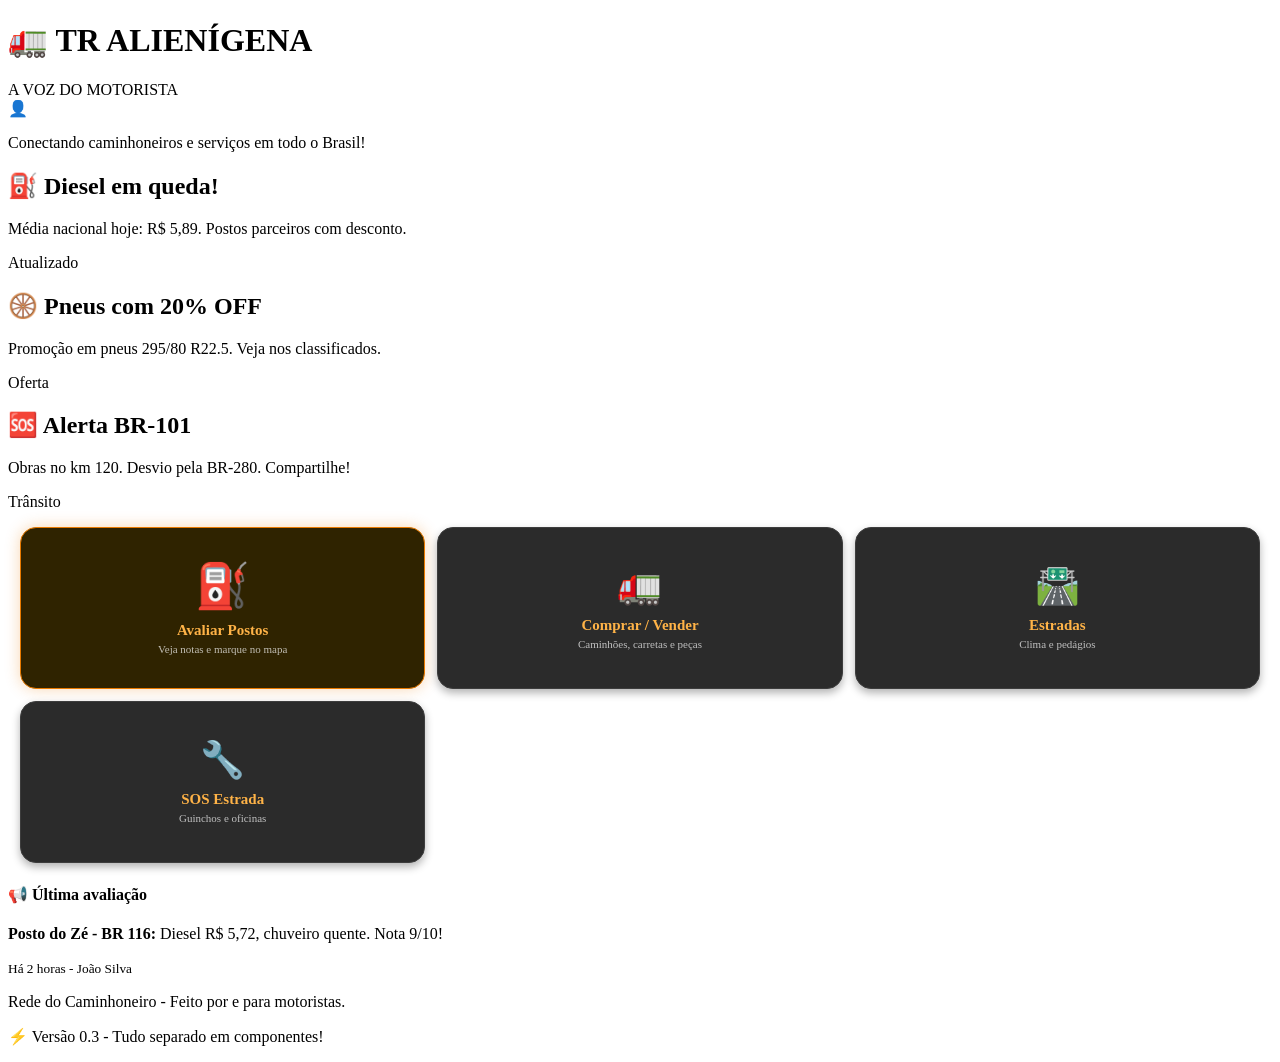
<file: index.html>
<!DOCTYPE html>
<html lang="pt-BR">
<head>
    <meta charset="UTF-8">
    <meta name="viewport" content="width=device-width, initial-scale=1.0">
    <title>Rede do Caminhoneiro</title>
    <link rel="stylesheet" href="css/style.css">
</head>
<body>
    <div id="header-placeholder"></div>
    <div id="banners-placeholder"></div>
    <div id="menu-placeholder"></div>
    <div class="feed-aviso">
        <h4>📢 Última avaliação</h4>
        <p><strong>Posto do Zé - BR 116:</strong> Diesel R$ 5,72, chuveiro quente. Nota 9/10!</p>
        <small>Há 2 horas - João Silva</small>
    </div>
    <div id="footer-placeholder"></div>
    <script src="js/script.js"></script>
</body>
</html>
</file>
<file: css/style.css>
/* ===== MENU PRINCIPAL - ESTILO MELHORADO ===== */
.menu-grid {
  display: grid;
  grid-template-columns: repeat(3, 1fr); /* 3 colunas */
  gap: 12px;
  padding: 0 12px;
  margin-top: 16px;
}

.menu-card {
  background: #2b2b2b;
  border-radius: 16px;
  padding: 20px 8px;
  text-align: center;
  border: 1px solid #3d3d3d;
  transition: all 0.2s ease;
  cursor: pointer;
  box-shadow: 0 4px 8px rgba(0,0,0,0.3);
  text-decoration: none;
  color: #fff;
  display: flex;
  flex-direction: column;
  align-items: center;
  justify-content: center;
  min-height: 120px;
}

.menu-card:active {
  transform: scale(0.95);
  background: #3a3a3a;
  border-color: #e87a00;
}

.menu-card .emoji-big {
  font-size: 36px;
  display: block;
  margin-bottom: 6px;
}

.menu-card h3 {
  font-size: 15px;
  color: #ffb347;
  margin: 4px 0;
}

.menu-card p {
  font-size: 11px;
  opacity: 0.7;
  margin: 0;
  line-height: 1.2;
}

.menu-card.destaque {
  border-color: #e87a00;
  background: #2f2300;
  box-shadow: 0 0 15px rgba(232, 122, 0, 0.3);
}

.menu-card.destaque .emoji-big {
  font-size: 44px;
}

/* Ajuste para telas muito pequenas (celular) */
@media (max-width: 480px) {
  .menu-grid {
    grid-template-columns: repeat(3, 1fr);
    gap: 8px;
  }
  .menu-card {
    padding: 14px 4px;
    min-height: 90px;
  }
  .menu-card .emoji-big {
    font-size: 28px;
  }
  .menu-card h3 {
    font-size: 13px;
  }
  .menu-card p {
    font-size: 10px;
  }
}
.banner-img {
  width: 100%;
  height: auto;
  max-height: 200px;
  object-fit: cover;
  border-radius: 12px;
  display: block;
}

@media (max-width: 600px) {
  .banner-img {
    max-height: 140px;
  }
}
</file>
